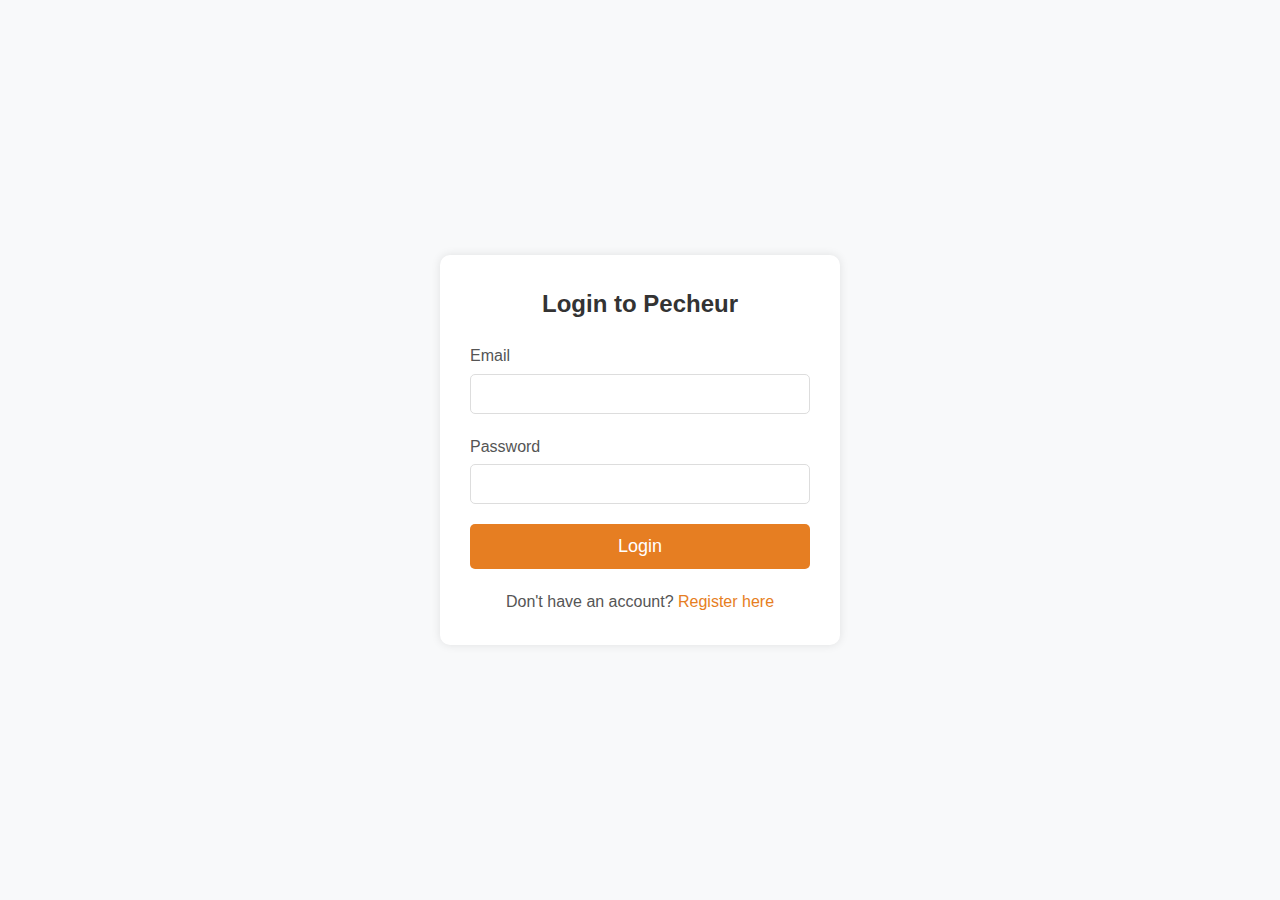
<file: login.html>
<!DOCTYPE html>
<html lang="en">

<head>
    <meta charset="UTF-8">
    <meta name="viewport" content="width=device-width, initial-scale=1.0">
    <title>Login - Pecheur Restaurant</title>
    <link rel="stylesheet" href="https://cdnjs.cloudflare.com/ajax/libs/font-awesome/6.7.2/css/all.min.css"
        integrity="sha512-Evv84Mr4kqVGRNSgIGL/F/aIDqQb7xQ2vcrdIwxfjThSH8CSR7PBEakCr51Ck+w+/U6swU2Im1vVX0SVk9ABhg=="
        crossorigin="anonymous" referrerpolicy="no-referrer" />
    <link rel="stylesheet" href="style.css">
    <style>
        /* Apply similar styles for consistency */
        body {
            font-family: Arial, sans-serif;
            background-color: #f8f9fa;
            color: #333;
            margin: 0;
            padding: 0;
            display: flex;
            justify-content: center;
            align-items: center;
            min-height: 100vh;
        }

        .login-container {
            width: 400px;
            padding: 30px;
            background-color: #fff;
            box-shadow: 0 0 10px rgba(0, 0, 0, 0.1);
            border-radius: 10px;
            text-align: center;
        }

        .login-container h2 {
            margin-bottom: 20px;
            color: #333;
        }

        .form-group {
            margin-bottom: 20px;
            text-align: left;
        }

        .form-group label {
            display: block;
            margin-bottom: 5px;
            color: #555;
        }

        .form-group input {
            width: 100%;
            padding: 10px;
            font-size: 16px;
            border: 1px solid #ddd;
            border-radius: 5px;
        }

        button[type="submit"] {
            width: 100%;
            padding: 12px;
            background-color: #e67e22;
            color: #fff;
            border: none;
            border-radius: 5px;
            font-size: 18px;
            cursor: pointer;
            transition: background-color 0.3s ease;
        }

        button[type="submit"]:hover {
            background-color: #d35400;
        }

        .register-link {
            margin-top: 20px;
            font-size: 16px;
            color: #555;
        }

        .register-link a {
            color: #e67e22;
            text-decoration: none;
        }

        .register-link a:hover {
            text-decoration: underline;
        }
    </style>
</head>

<body>
    <div class="login-container">
        <h2>Login to Pecheur</h2>
        <form action="#" method="post">
            <div class="form-group">
                <label for="email">Email</label>
                <input type="email" id="email" name="email" required>
            </div>
            <div class="form-group">
                <label for="password">Password</label>
                <input type="password" id="password" name="password" required>
            </div>
            <button type="submit">Login</button>
        </form>
        <div class="register-link">
            Don't have an account? <a href="register.html">Register here</a>
        </div>
    </div>
</body>

</html>
</file>
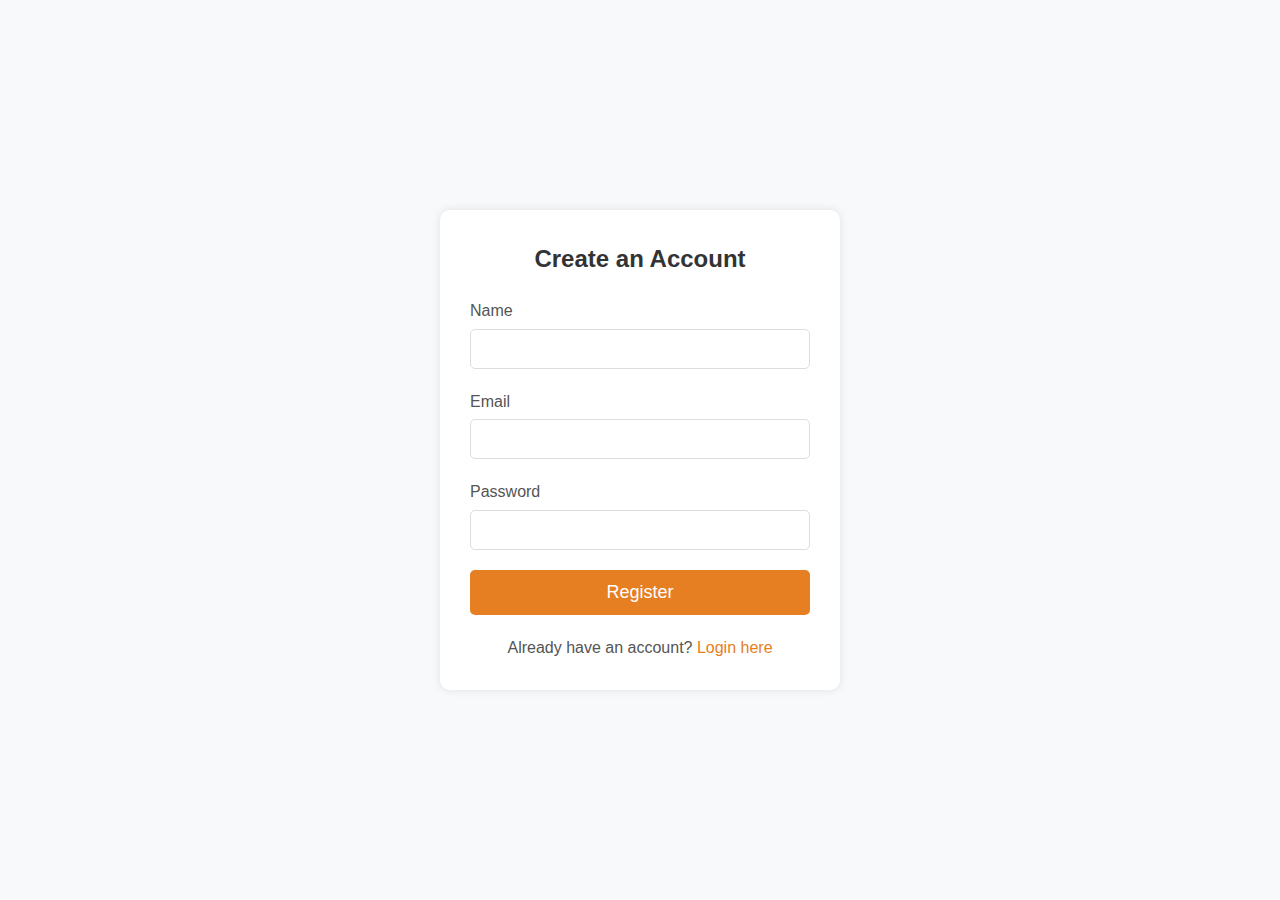
<file: register.html>
<!DOCTYPE html>
<html lang="en">

<head>
    <meta charset="UTF-8">
    <meta name="viewport" content="width=device-width, initial-scale=1.0">
    <title>Register - Pecheur Restaurant</title>
    <link rel="stylesheet" href="https://cdnjs.cloudflare.com/ajax/libs/font-awesome/6.7.2/css/all.min.css"
        integrity="sha512-Evv84Mr4kqVGRNSgIGL/F/aIDqQb7xQ2vcrdIwxfjThSH8CSR7PBEakCr51Ck+w+/U6swU2Im1vVX0SVk9ABhg=="
        crossorigin="anonymous" referrerpolicy="no-referrer" />
    <link rel="stylesheet" href="style.css">
    <style>
        body {
            font-family: Arial, sans-serif;
            background-color: #f8f9fa;
            color: #333;
            margin: 0;
            padding: 0;
            display: flex;
            justify-content: center;
            align-items: center;
            min-height: 100vh;
        }

        .register-container {
            width: 400px;
            padding: 30px;
            background-color: #fff;
            box-shadow: 0 0 10px rgba(0, 0, 0, 0.1);
            border-radius: 10px;
            text-align: center;
        }

        .register-container h2 {
            margin-bottom: 20px;
            color: #333;
        }

        .form-group {
            margin-bottom: 20px;
            text-align: left;
        }

        .form-group label {
            display: block;
            margin-bottom: 5px;
            color: #555;
        }

        .form-group input {
            width: 100%;
            padding: 10px;
            font-size: 16px;
            border: 1px solid #ddd;
            border-radius: 5px;
        }

        button[type="submit"] {
            width: 100%;
            padding: 12px;
            background-color: #e67e22;
            color: #fff;
            border: none;
            border-radius: 5px;
            font-size: 18px;
            cursor: pointer;
            transition: background-color 0.3s ease;
        }

        button[type="submit"]:hover {
            background-color: #d35400;
        }

        .login-link {
            margin-top: 20px;
            font-size: 16px;
            color: #555;
        }

        .login-link a {
            color: #e67e22;
            text-decoration: none;
        }

        .login-link a:hover {
            text-decoration: underline;
        }
    </style>
</head>

<body>
    <div class="register-container">
        <h2>Create an Account</h2>
        <form action="#" method="post">
            <div class="form-group">
                <label for="name">Name</label>
                <input type="text" id="name" name="name" required>
            </div>
            <div class="form-group">
                <label for="email">Email</label>
                <input type="email" id="email" name="email" required>
            </div>
            <div class="form-group">
                <label for="password">Password</label>
                <input type="password" id="password" name="password" required>
            </div>
            <button type="submit">Register</button>
        </form>
        <div class="login-link">
            Already have an account? <a href="login.html">Login here</a>
        </div>
    </div>
</body>

</html>
</file>
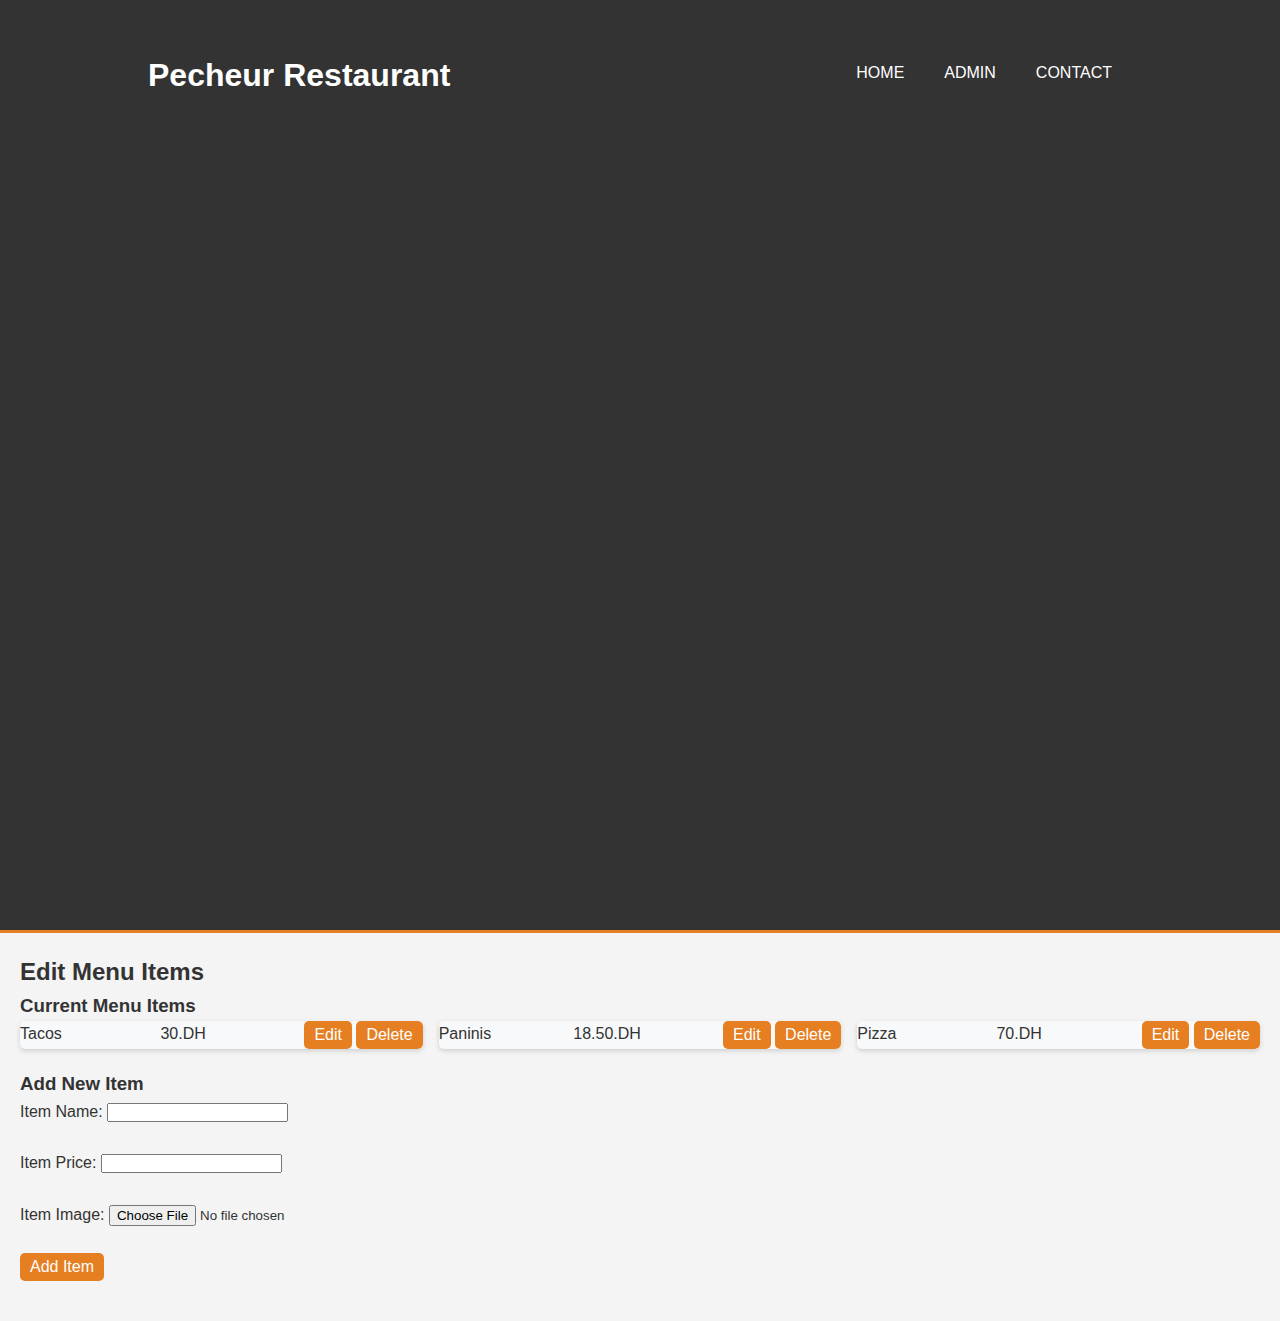
<file: pecheur/admin.html>
<!DOCTYPE html>
<html lang="en">

<head>
    <meta charset="UTF-8">
    <meta name="viewport" content="width=device-width, initial-scale=1.0">
    <title>Pecheur Restaurant - Admin Panel</title>
    <link rel="stylesheet" href="https://cdnjs.cloudflare.com/ajax/libs/font-awesome/6.7.2/css/all.min.css"
        integrity="sha512-Evv84Mr4kqVGRNSgIGL/F/aIDqQb7xQ2vcrdIwxfjThSH8CSR7PBEakCr51Ck+w+/U6swU2Im1vVX0SVk9ABhg=="
        crossorigin="anonymous" referrerpolicy="no-referrer" />
    <link rel="stylesheet" href="style.css">
    <style>
        /* Basic CSS for the admin panel */
        body {
            font-family: Arial, sans-serif;
            margin: 0;
            padding: 0;
            background-color: #f4f4f4;
            color: #333;
        }

        .container {
            width: 80%;
            margin: auto;
            overflow: hidden;
        }

        header {
            background: #333;
            color: #fff;
            padding-top: 30px;
            min-height: 70px;
            border-bottom: 3px solid #e67e22;
        }

        header a {
            color: #fff;
            text-decoration: none;
            text-transform: uppercase;
            font-size: 16px;
        }

        header ul {
            padding: 0;
            margin: 0;
            list-style: none;
            overflow: hidden;
        }

        header li {
            float: left;
            display: inline;
            padding: 0 20px 0 20px;
        }

        header #branding {
            float: left;
        }

        header #branding h1 {
            margin: 0;
        }

        header nav {
            float: right;
            margin-top: 10px;
        }

        /* Menu Items */
        .menu-grid {
            display: grid;
            grid-template-columns: repeat(auto-fit, minmax(250px, 1fr));
            gap: 1rem;
        }

        .menu-item {
            background-color: var(--light-gray);
            border-radius: 5px;
            overflow: hidden;
            transition: var(--transition);
        }

        .menu-item:hover {
            box-shadow: 0 3px 7px rgba(0, 0, 0, 0.15);
        }

        .menu-item img {
            width: 100%;
            height: 150px;
            object-fit: cover;
        }

        .edit-btn,
        .delete-btn,
        .add-btn {
            padding: 5px 10px;
            background-color: #e67e22;
            color: white;
            border: none;
            cursor: pointer;
        }

        .admin-container {
            padding: 20px;
        }

        .menu-list,
        .add-item-form {
            margin-bottom: 20px;
        }

        .menu-item {
            display: flex;
            justify-content: space-between;
        }

        #showcase {
            min-height: 400px;
            background: url('../img/showcase.jpg') no-repeat;
            text-align: center;
            color: #fff;
        }

        #showcase h1 {
            margin-top: 100px;
            font-size: 55px;
            margin-bottom: 10px;
        }

        #newsletter {
            padding: 15px;
            color: #fff;
            background: #333;
        }

        #newsletter h1 {
            float: left;
        }

        #newsletter form {
            float: right;
            margin-top: 15px;
        }

        #newsletter input[type="email"] {
            padding: 4px;
            height: 25px;
            width: 250px;
        }

        aside#sidebar {
            float: right;
            width: 30%;
            margin-top: 10px;
        }

        aside#sidebar .quote input,
        aside#sidebar .quote textarea {
            width: 90%;
            padding: 5px;
        }
    </style>
</head>

<body>
    <header>
        <div class="container">
            <div id="branding">
                <h1><span class="highlight">Pecheur</span> Restaurant</h1>
            </div>
            <nav>
                <ul>
                    <li><a href="index.html">Home</a></li>
                    <li><a href="admin.html">Admin</a></li>
                    <li><a href="contact.html">Contact</a></li>
                </ul>
            </nav>
        </div>
    </header>
    <div class="admin-container">
        <h2>Edit Menu Items</h2>

        <!-- Menu List -->
        <div class="menu-list">
            <h3>Current Menu Items</h3>
            <div class="menu-grid">
                <div class="menu-item">
                    <span>Tacos</span>
                    <span>30.DH</span>
                    <div>
                        <button class="edit-btn">Edit</button>
                        <button class="delete-btn">Delete</button>
                    </div>
                </div>
                <div class="menu-item">
                    <span>Paninis</span>
                    <span>18.50.DH</span>
                    <div>
                        <button class="edit-btn">Edit</button>
                        <button class="delete-btn">Delete</button>
                    </div>
                </div>
                <div class="menu-item">
                    <span>Pizza</span>
                    <span>70.DH</span>
                    <div>
                        <button class="edit-btn">Edit</button>
                        <button class="delete-btn">Delete</button>
                    </div>
                </div>
            </div>
        </div>

        <!-- Add New Item Form -->
        <div class="add-item-form">
            <h3>Add New Item</h3>
            <form id="addItemForm">
                <label for="itemName">Item Name:</label>
                <input type="text" id="itemName" name="itemName"><br><br>

                <label for="itemPrice">Item Price:</label>
                <input type="number" id="itemPrice" name="itemPrice"><br><br>

                <!-- Add image upload input -->
                <label for="itemImage">Item Image:</label>
                <input type="file" id="itemImage" name="itemImage"><br><br>

                <button type="submit" class="add-btn">Add Item</button>
            </form>
        </div>
    </div>
    <script>
        document.addEventListener('DOMContentLoaded', function () {
            const addItemForm = document.getElementById('addItemForm');

            addItemForm.addEventListener('submit', function (event) {
                event.preventDefault();

                // Get the values from the form
                const itemName = document.getElementById('itemName').value;
                const itemPrice = document.getElementById('itemPrice').value;
                const itemImage = document.getElementById('itemImage').files[0]; // Get the first file from the input

                // Do something with the data (e.g., send to the server)
                console.log('Item Name:', itemName);
                console.log('Item Price:', itemPrice);
                console.log('Item Image:', itemImage); // This is a File object

                // You would typically send this data to a server using AJAX/Fetch
                // Here's an example of sending the data using Fetch API (you'd need a server-side endpoint)
                /*
                const formData = new FormData();
                formData.append('itemName', itemName);
                formData.append('itemPrice', itemPrice);
                formData.append('itemImage', itemImage);

                fetch('your-server-endpoint', {
                    method: 'POST',
                    body: formData,
                })
                .then(response => response.json())
                .then(data => {
                    console.log('Success:', data);
                    // Optionally, update the UI to show a success message or update the menu list
                })
                .catch(error => {
                    console.error('Error:', error);
                    // Optionally, update the UI to show an error message
                });
                */

                // Reset the form (optional)
                addItemForm.reset();
            });
        });
    </script>
</body>

</html>
</file>
<file: style.css>
/* Theme Color Palette:  */
:root {
   --primary-color: #2c3e50;
   /* Dark gray */
   --secondary-color: #777;
   /* Lighter gray */
   --accent-color: #e67e22;
   /* Orange */
   --white: #fff;
   --light-gray: #f8f9fa;
   --box-shadow: 0 2px 5px rgba(0, 0, 0, 0.15);
   --transition: all 0.3s ease;
   --font-family: Arial, sans-serif;
   --section-spacing: 40px;
   /* Added spacing */
}

/* General Styles */
* {
   margin: 0;
   padding: 0;
   box-sizing: border-box;
}

body {
   font-family: var(--font-family);
   line-height: 1.6;
   color: var(--primary-color);
   background-color: var(--white);
}

.container {
   width: 100%;
   min-height: 100vh;
   padding: 20px;
}

/* Navbar */
.navbar {
   display: flex;
   justify-content: space-between;
   align-items: center;
   padding: 1rem;
   background-color: var(--white);
   box-shadow: var(--box-shadow);
   border-radius: 5px;
   position: relative;
   z-index: 100;
   /* Ensure navbar is above content */
}

.logo-container {
   display: flex;
   align-items: center;
}

.logo {
   text-decoration: none;
   color: var(--primary-color);
   font-family: "Lobster", serif;
   font-weight: 400;
   font-style: normal;
   font-size: 2rem;
}

.fa-fish-fins {
   color: var(--accent-color);
   font-size: 2rem;
   margin-right: 5px;
}

.links {
   list-style: none;
   display: flex;
   gap: 1rem;
}

.links a {
   text-decoration: none;
   color: var(--primary-color);
   padding: 0.5rem 0.75rem;
   border-radius: 3px;
   transition: var(--transition);
}

.links a:hover {
   color: var(--accent-color);
   background-color: rgba(230, 126, 34, 0.1);
}

/* Hero Section */
.sec-1 {
   display: flex;
   text-align: center;
   padding: 2rem;
   background-color: var(--white);
   box-shadow: var(--box-shadow);
   border-radius: 5px;
   margin-top: 20px;
   justify-content: space-between;
   align-items: center;
}

.sec-1 .welcome {
   flex: 1;
   text-align: left;
}

.sec-1 h2 {
   font-size: 2.5rem;
   color: var(--primary-color);
   margin-bottom: 0.5rem;
}

.sec-1 h3 {
   font-size: 1.5rem;
   color: var(--secondary-color);
   margin-bottom: 1rem;
}

.sec-1 h1 {
   font-size: 3rem;
   color: var(--accent-color);
}

/* Button */
button {
   padding: 0.75rem 1.5rem;
   background-color: var(--accent-color);
   color: var(--white);
   border: none;
   border-radius: 5px;
   font-size: 1rem;
   cursor: pointer;
   transition: var(--transition);
}

button:hover {
   background-color: #d35400;
   box-shadow: 0 2px 5px rgba(0, 0, 0, 0.2);
}

/* Image Plate */
.sec-1 .plate {
   margin-top: 2rem;
   max-width: 50%;
   animation: spin 10s linear infinite;
}

.sec-1 .plate img {
   width: 100%;
   height: auto;
   display: block;
}

@keyframes spin {
   from {
       transform: rotate(0deg);
   }

   to {
       transform: rotate(360deg);
   }
}

/* Menu Section */
.menu {
   padding: 2rem;
   background-color: var(--light-gray);
   box-shadow: var(--box-shadow);
   border-radius: 5px;
   margin-top: var(--section-spacing);
   /* Added section spacing */
}

.menu-title {
   font-size: 2rem;
   color: var(--primary-color);
   text-align: center;
   margin-bottom: 1.5rem;
}

.menu-category {
   margin-bottom: 2rem;
}

.menu-category h3 {
   font-size: 1.5rem;
   color: var(--primary-color);
   margin-bottom: 1rem;
   border-bottom: 2px solid var(--accent-color);
   padding-bottom: 0.5rem;
}

.menu-grid {
   display: grid;
   grid-template-columns: repeat(auto-fit, minmax(300px, 1fr));
   gap: 1rem;
}

/* Three items per row for computer view */
@media (min-width: 769px) {
   .menu-grid {
       grid-template-columns: repeat(3, minmax(250px, 1fr));
   }
}

.menu-item {
   background-color: var(--white);
   border-radius: 10px;
   /* Rounded corners */
   overflow: hidden;
   transition: var(--transition);
   box-shadow: var(--box-shadow);
}

.menu-item:hover {
   box-shadow: 0 3px 7px rgba(0, 0, 0, 0.15);
}

.menu-item img {
   width: 100%;
   height: 150px;
   object-fit: cover;
}

.item-info {
   padding: 1rem;
}

.item-info h4 {
   font-size: 1.2rem;
   color: var(--primary-color);
   margin-bottom: 0.3rem;
}

.item-info p {
   font-size: 0.9rem;
   color: var(--secondary-color);
   margin-bottom: 0.7rem;
}

.item-footer {
   display: flex;
   justify-content: space-between;
   align-items: center;
}

.item-price {
   font-size: 1rem;
   color: var(--accent-color);
   font-weight: bold;
}

.about-btn {
   padding: 0.4rem 1rem;
   background-color: var(--accent-color);
   color: var(--white);
   border: none;
   border-radius: 3px;
   cursor: pointer;
   transition: var(--transition);
   text-decoration: none;
}

.about-btn:hover {
   background-color: #d35400;
}

/* About Us Section */
.about-us {
   padding: 2rem;
   background-color: var(--white);
   box-shadow: var(--box-shadow);
   border-radius: 5px;
   margin-top: var(--section-spacing);
   /* Added section spacing */
   display: flex;
   gap: 2rem;
}

.about-us .text {
   flex: 1;
   font-size: 1rem;
}

.about-us h2 {
   font-size: 2rem;
   color: var(--primary-color);
   margin-bottom: 1rem;
}

.about-us p {
   font-size: 1rem;
   color: var(--secondary-color);
   line-height: 1.5;
}

/* Contact Us Section */
.contact-us {
   padding: 2rem;
   background-color: var(--white);
   box-shadow: var(--box-shadow);
   border-radius: 5px;
   margin-top: var(--section-spacing);
   /* Added section spacing */
}

.contact-us h2 {
   font-size: 2rem;
   color: var(--primary-color);
   margin-bottom: 1rem;
   text-align: center;
}

.contact-container {
   display: flex;
   justify-content: space-between;
   align-items: flex-start;
}

.contact-form {
   flex: 1;
   padding: 1rem;
}

.contact-form h3 {
   font-size: 1.5rem;
   color: var(--primary-color);
   margin-bottom: 1rem;
}

.form-group {
   margin-bottom: 1rem;
}

.form-group label {
   display: block;
   font-size: 1rem;
   color: var(--primary-color);
   margin-bottom: 0.3rem;
}

.form-group input,
.form-group textarea {
   width: 100%;
   padding: 0.6rem;
   border: 1px solid #ccc;
   border-radius: 3px;
   font-size: 1rem;
   font-family: var(--font-family);
}

.form-group input:focus,
.form-group textarea:focus {
   outline: none;
   border-color: var(--accent-color);
}

.form-group textarea {
   height: 120px;
}

.submit-btn {
   padding: 0.75rem 1.5rem;
   background-color: var(--accent-color);
   color: var(--white);
   border: none;
   border-radius: 5px;
   font-size: 1rem;
   cursor: pointer;
   transition: var(--transition);
   width: 100%;
}

.submit-btn:hover {
   background-color: #d35400;
}

/* Slider Styles */
.slick-dots {
   bottom: 10px;
}

.slick-dots li button:before {
   font-size: 10px;
   color: var(--secondary-color);
}

.slick-dots li.slick-active button:before {
   color: var(--accent-color);
}

/* Responsive adjustments */
@media (max-width: 768px) {
   .navbar {
       flex-direction: column;
       align-items: flex-start;
   }

   .logo-container {
       margin-bottom: 1rem;
   }

   .links {
       flex-direction: column;
       gap: 0.5rem;
   }

   .sec-1 {
       flex-direction: column;
       text-align: center;
   }

   .sec-1 .welcome {
       text-align: center;
       margin-bottom: 2rem;
   }

   .sec-1 .plate {
       max-width: 80%;
       margin-top: 1rem;
   }

   .about-us {
       flex-direction: column;
   }

   .about-us .slider {
       width: 100%;
       margin-bottom: 1rem;
   }

   .contact-container {
       flex-direction: column;
   }

   .contact-form {
       width: 100%;
       padding: 0;
   }
}
</file>
<file: pecheur/style.css>
/* Theme Color Palette:  */
:root {
   --primary-color: #2c3e50;
   /* Dark gray */
   --secondary-color: #777;
   /* Lighter gray */
   --accent-color: #e67e22;
   /* Orange */
   --white: #fff;
   --light-gray: #f8f9fa;
   --box-shadow: 0 2px 5px rgba(0, 0, 0, 0.15);
   --transition: all 0.3s ease;
   --font-family: Arial, sans-serif;
   --section-spacing: 40px;
   /* Added spacing */
}

/* General Styles */
* {
   margin: 0;
   padding: 0;
   box-sizing: border-box;
}

body {
   font-family: var(--font-family);
   line-height: 1.6;
   color: var(--primary-color);
   background-color: var(--white);
}

.container {
   width: 100%;
   min-height: 100vh;
   padding: 20px;
}

/* Navbar */
.navbar {
   display: flex;
   justify-content: space-between;
   align-items: center;
   padding: 1rem;
   background-color: var(--white);
   box-shadow: var(--box-shadow);
   border-radius: 5px;
   position: relative;
   z-index: 100;
   /* Ensure navbar is above content */
}

.logo-container {
   display: flex;
   align-items: center;
}

.logo {
   text-decoration: none;
   color: var(--primary-color);
   font-family: "Lobster", serif;
   font-weight: 400;
   font-style: normal;
   font-size: 2rem;
}

.fa-fish-fins {
   color: var(--accent-color);
   font-size: 2rem;
   margin-right: 5px;
}

.links {
   list-style: none;
   display: flex;
   gap: 1rem;
}

.links a {
   text-decoration: none;
   color: var(--primary-color);
   padding: 0.5rem 0.75rem;
   border-radius: 3px;
   transition: var(--transition);
}

.links a:hover {
   color: var(--accent-color);
   background-color: rgba(230, 126, 34, 0.1);
}

/* Hero Section */
.sec-1 {
   display: flex;
   text-align: center;
   padding: 2rem;
   background-color: var(--white);
   box-shadow: var(--box-shadow);
   border-radius: 5px;
   margin-top: 20px;
   justify-content: space-between;
   align-items: center;
}

.sec-1 .welcome {
   flex: 1;
   text-align: left;
}

.sec-1 h2 {
   font-size: 2.5rem;
   color: var(--primary-color);
   margin-bottom: 0.5rem;
}

.sec-1 h3 {
   font-size: 1.5rem;
   color: var(--secondary-color);
   margin-bottom: 1rem;
}

.sec-1 h1 {
   font-size: 3rem;
   color: var(--accent-color);
}

/* Button */
button {
   padding: 0.75rem 1.5rem;
   background-color: var(--accent-color);
   color: var(--white);
   border: none;
   border-radius: 5px;
   font-size: 1rem;
   cursor: pointer;
   transition: var(--transition);
}

button:hover {
   background-color: #d35400;
   box-shadow: 0 2px 5px rgba(0, 0, 0, 0.2);
}

/* Image Plate */
.sec-1 .plate {
   margin-top: 2rem;
   max-width: 50%;
   animation: spin 10s linear infinite;
}

.sec-1 .plate img {
   width: 100%;
   height: auto;
   display: block;
}

@keyframes spin {
   from {
       transform: rotate(0deg);
   }

   to {
       transform: rotate(360deg);
   }
}

/* Menu Section */
.menu {
   padding: 2rem;
   background-color: var(--light-gray);
   box-shadow: var(--box-shadow);
   border-radius: 5px;
   margin-top: var(--section-spacing);
   /* Added section spacing */
}

.menu-title {
   font-size: 2rem;
   color: var(--primary-color);
   text-align: center;
   margin-bottom: 1.5rem;
}

.menu-category {
   margin-bottom: 2rem;
}

.menu-category h3 {
   font-size: 1.5rem;
   color: var(--primary-color);
   margin-bottom: 1rem;
   border-bottom: 2px solid var(--accent-color);
   padding-bottom: 0.5rem;
}

.menu-grid {
   display: grid;
   grid-template-columns: repeat(auto-fit, minmax(300px, 1fr));
   gap: 1rem;
}

/* Three items per row for computer view */
@media (min-width: 769px) {
   .menu-grid {
       grid-template-columns: repeat(3, minmax(250px, 1fr));
   }
}

.menu-item {
   background-color: var(--white);
   border-radius: 10px;
   /* Rounded corners */
   overflow: hidden;
   transition: var(--transition);
   box-shadow: var(--box-shadow);
}

.menu-item:hover {
   box-shadow: 0 3px 7px rgba(0, 0, 0, 0.15);
}

.menu-item img {
   width: 100%;
   height: 150px;
   object-fit: cover;
}

.item-info {
   padding: 1rem;
}

.item-info h4 {
   font-size: 1.2rem;
   color: var(--primary-color);
   margin-bottom: 0.3rem;
}

.item-info p {
   font-size: 0.9rem;
   color: var(--secondary-color);
   margin-bottom: 0.7rem;
}

.item-footer {
   display: flex;
   justify-content: space-between;
   align-items: center;
}

.item-price {
   font-size: 1rem;
   color: var(--accent-color);
   font-weight: bold;
}

.about-btn {
   padding: 0.4rem 1rem;
   background-color: var(--accent-color);
   color: var(--white);
   border: none;
   border-radius: 3px;
   cursor: pointer;
   transition: var(--transition);
   text-decoration: none;
}

.about-btn:hover {
   background-color: #d35400;
}

/* About Us Section */
.about-us {
   padding: 2rem;
   background-color: var(--white);
   box-shadow: var(--box-shadow);
   border-radius: 5px;
   margin-top: var(--section-spacing);
   /* Added section spacing */
   display: flex;
   gap: 2rem;
}

.about-us .text {
   flex: 1;
   font-size: 1rem;
}

.about-us h2 {
   font-size: 2rem;
   color: var(--primary-color);
   margin-bottom: 1rem;
}

.about-us p {
   font-size: 1rem;
   color: var(--secondary-color);
   line-height: 1.5;
}

/* Contact Us Section */
.contact-us {
   padding: 2rem;
   background-color: var(--white);
   box-shadow: var(--box-shadow);
   border-radius: 5px;
   margin-top: var(--section-spacing);
   /* Added section spacing */
}

.contact-us h2 {
   font-size: 2rem;
   color: var(--primary-color);
   margin-bottom: 1rem;
   text-align: center;
}

.contact-container {
   display: flex;
   justify-content: space-between;
   align-items: flex-start;
}

.contact-form {
   flex: 1;
   padding: 1rem;
}

.contact-form h3 {
   font-size: 1.5rem;
   color: var(--primary-color);
   margin-bottom: 1rem;
}

.form-group {
   margin-bottom: 1rem;
}

.form-group label {
   display: block;
   font-size: 1rem;
   color: var(--primary-color);
   margin-bottom: 0.3rem;
}

.form-group input,
.form-group textarea {
   width: 100%;
   padding: 0.6rem;
   border: 1px solid #ccc;
   border-radius: 3px;
   font-size: 1rem;
   font-family: var(--font-family);
}

.form-group input:focus,
.form-group textarea:focus {
   outline: none;
   border-color: var(--accent-color);
}

.form-group textarea {
   height: 120px;
}

.submit-btn {
   padding: 0.75rem 1.5rem;
   background-color: var(--accent-color);
   color: var(--white);
   border: none;
   border-radius: 5px;
   font-size: 1rem;
   cursor: pointer;
   transition: var(--transition);
   width: 100%;
}

.submit-btn:hover {
   background-color: #d35400;
}

/* Slider Styles */
.slick-dots {
   bottom: 10px;
}

.slick-dots li button:before {
   font-size: 10px;
   color: var(--secondary-color);
}

.slick-dots li.slick-active button:before {
   color: var(--accent-color);
}

/* Responsive adjustments */
@media (max-width: 768px) {
   .navbar {
       flex-direction: column;
       align-items: flex-start;
   }

   .logo-container {
       margin-bottom: 1rem;
   }

   .links {
       flex-direction: column;
       gap: 0.5rem;
   }

   .sec-1 {
       flex-direction: column;
       text-align: center;
   }

   .sec-1 .welcome {
       text-align: center;
       margin-bottom: 2rem;
   }

   .sec-1 .plate {
       max-width: 80%;
       margin-top: 1rem;
   }

   .about-us {
       flex-direction: column;
   }

   .about-us .slider {
       width: 100%;
       margin-bottom: 1rem;
   }

   .contact-container {
       flex-direction: column;
   }

   .contact-form {
       width: 100%;
       padding: 0;
   }
}
</file>
